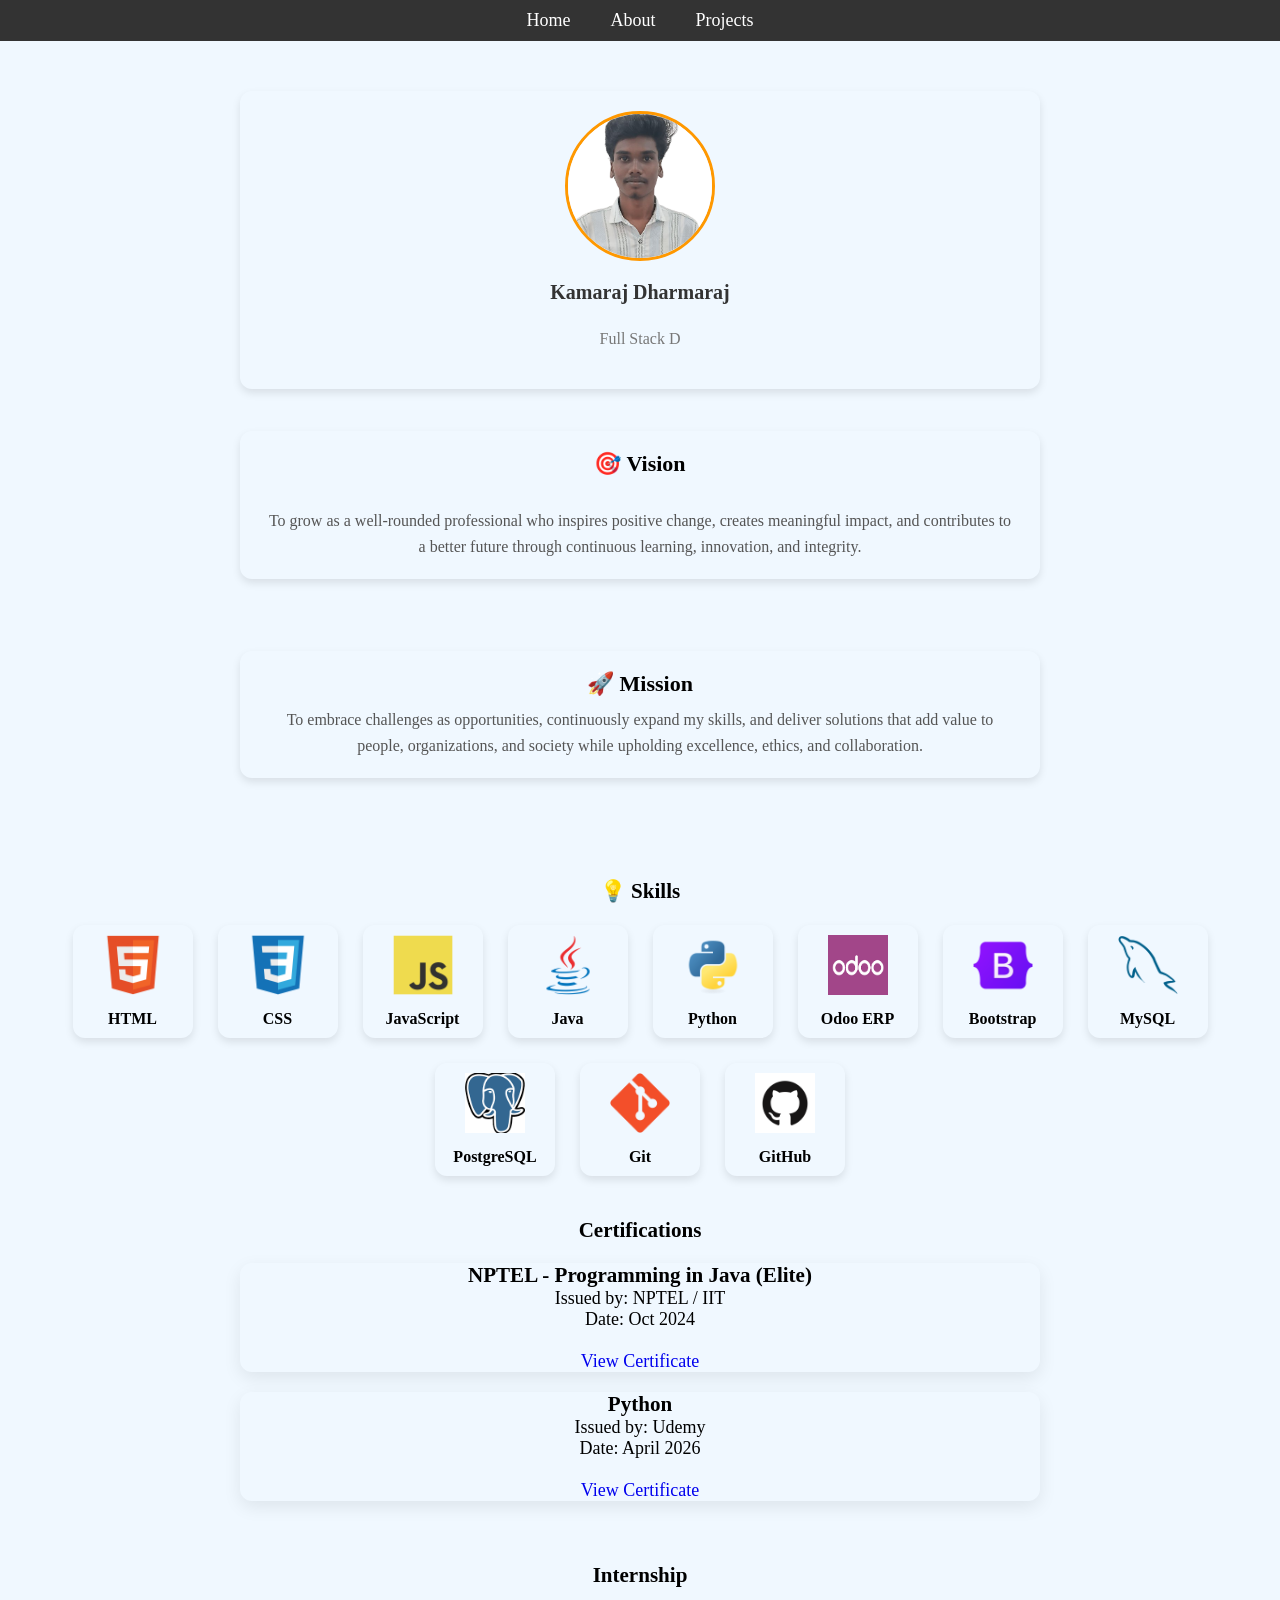
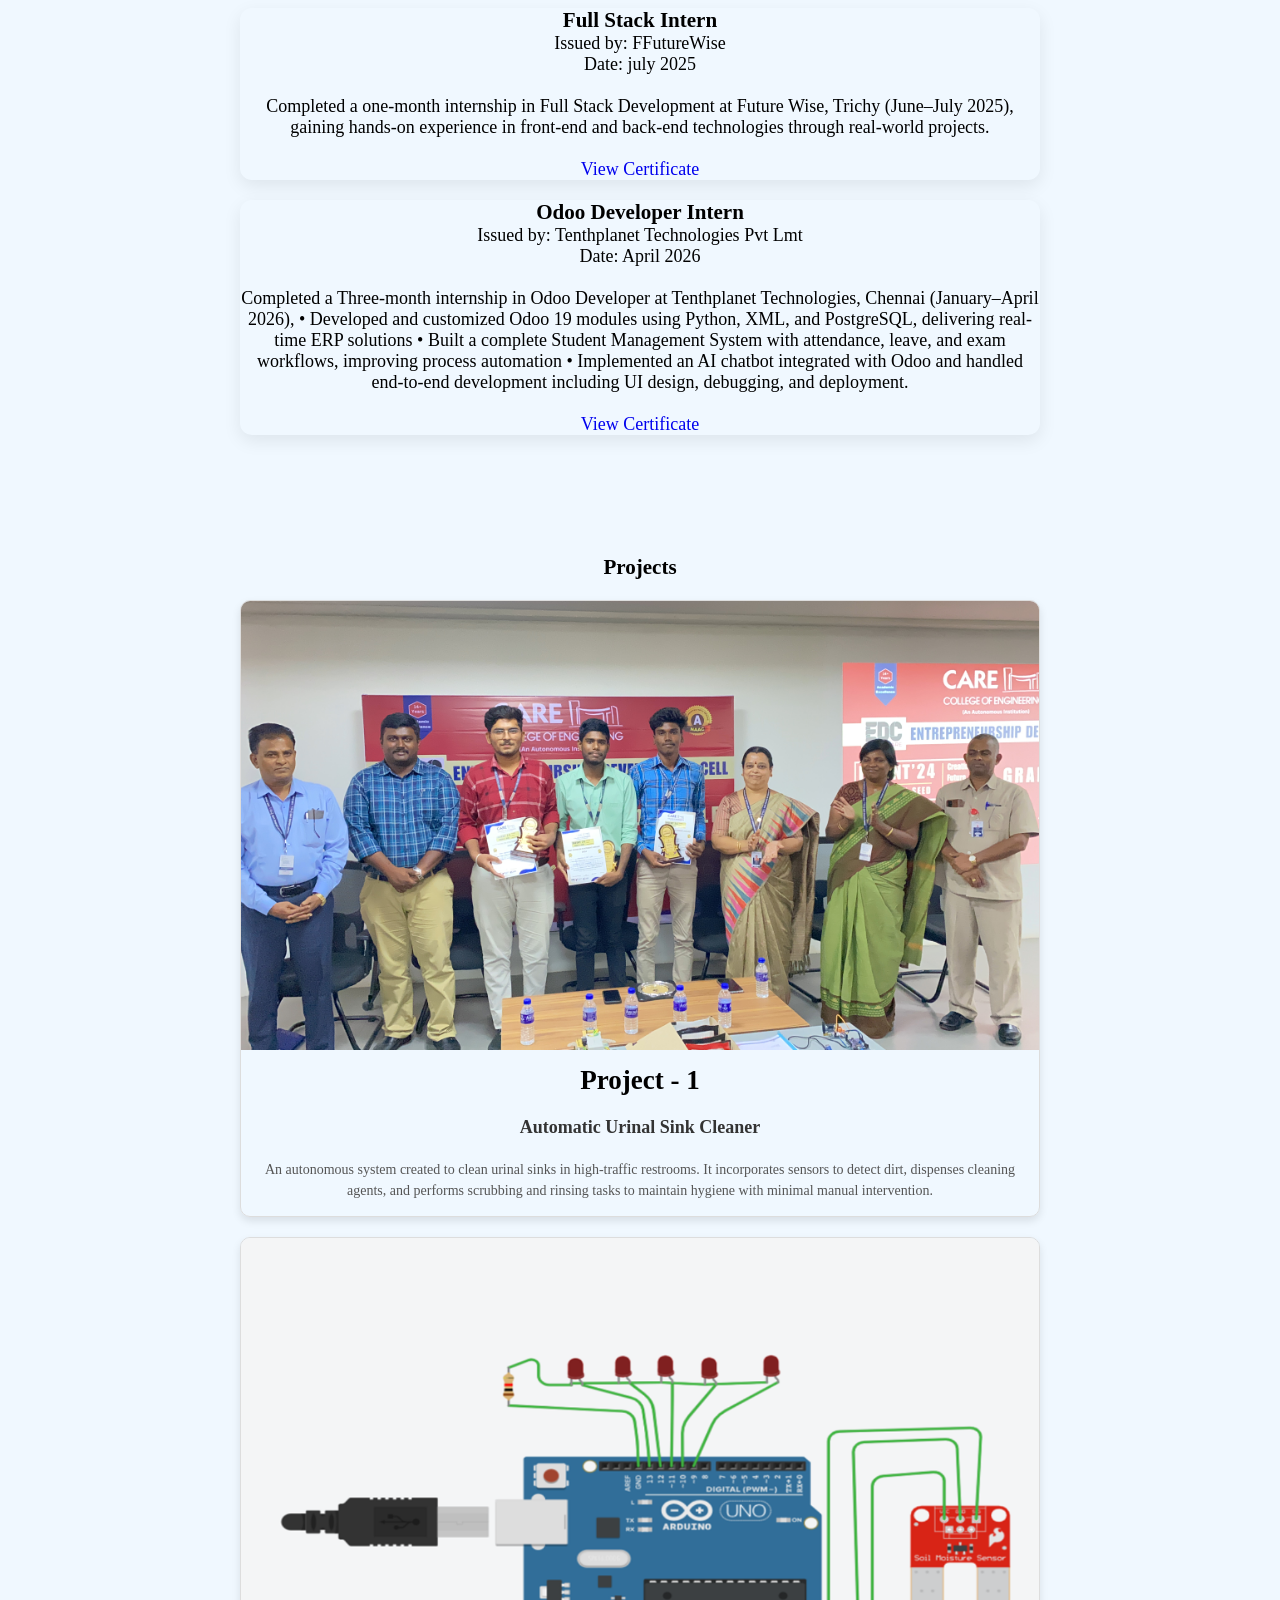
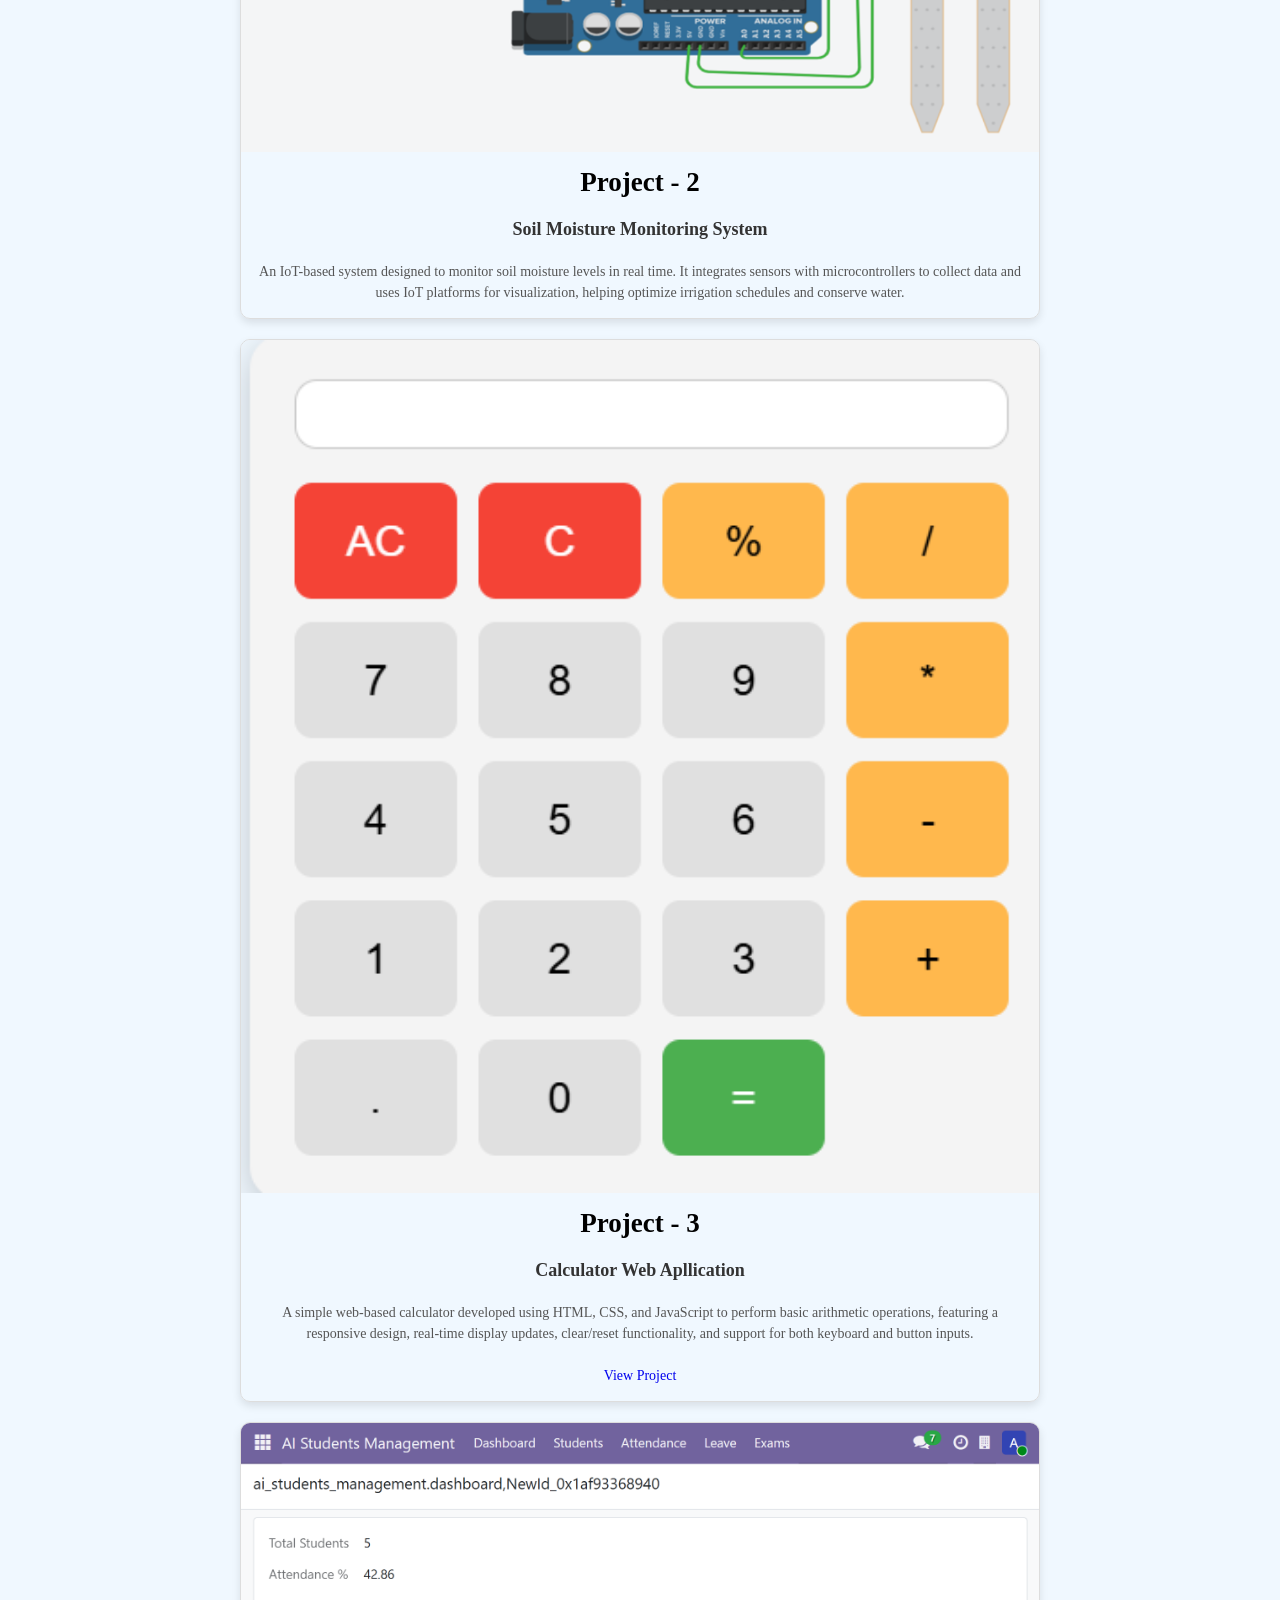
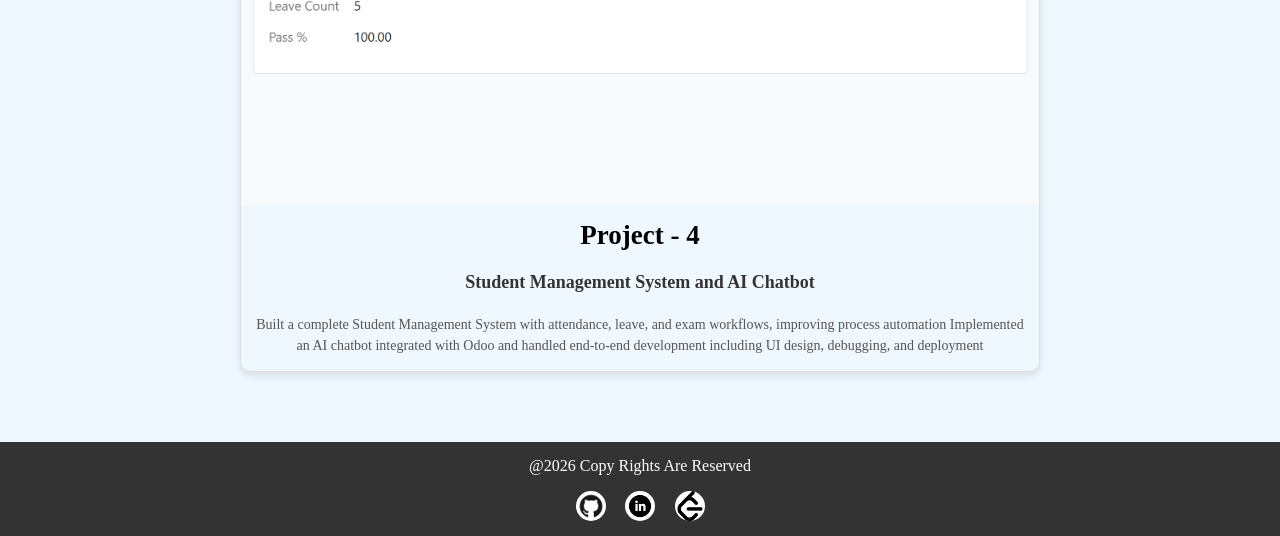
<file: index.html>
<!DOCTYPE html>
<html lang="en">
<head>
    <meta charset="UTF-8">
    <meta name="viewport" content="width=device-width, initial-scale=1.0">
    <title>KamarajDharmarajPortfilo</title>
    <link rel="stylesheet" href="portifilo.css">
</head>
<body>

    <!-- HEADER SECTION -->
    <header>
        <nav>
            <ul class="menu">
                <li><a href="#home">Home</a></li>
                <li><a href="#about">About</a></li>
                <li><a href="#projects">Projects</a></li>
            </ul>
        </nav>
    </header>

    <!-- CONTENT SECTIONS -->
    <section id="home">
      <div class="profile">
        <img src="Profile.png" alt="Photo">
        <h3>Kamaraj Dharmaraj</h3><br>
        <h4 id="role">Full Stack Developer</h4><br></div><br><br>
        <div class="vision">
          <h3 >🎯 Vision</h3><br>
          <p>To grow as a well-rounded professional who inspires positive change, creates meaningful impact, and contributes to a better future through continuous learning, innovation, and integrity.
          </p></div><br><br>
          <div class="mission">
          <h3>🚀 Mission</h3>
          <p>To embrace challenges as opportunities, continuously expand my skills, and deliver solutions that add value to people, organizations, and society while upholding excellence, ethics, and collaboration.
          </p>
        </div>
    </section>

    <section id="about">
      <h3>💡 Skills</h3><br>
      <div class="skills-container">
        <div class="skill">
            <img src="HTML5.png" alt="HTML">
            <p>HTML</p>
        </div>
        <div class="skill">
            <img src="CSS3.png" alt="CSS">
            <p>CSS</p>
        </div>
        <div class="skill">
            <img src="JavaScript.png" alt="JavaScript">
            <p>JavaScript</p>
        </div>
        <div class="skill">
            <img src="Java.png" alt="Java">
            <p>Java</p>
        </div>
        <div class="skill">
            <img src="Python.png" alt="Python">
            <p>Python</p>
        </div>
        <div class="skill">
            <img src="odoo.png" alt="Odoo ERP">
            <p>Odoo ERP</p>
        </div>
        <div class="skill">
            <img src="Bootstrap.png" alt="Bootstrap">
            <p>Bootstrap</p>
        </div>
        <div class="skill">
            <img src="MySQL.png" alt="MySQL">
            <p>MySQL</p>
        </div>
        <div class="skill">
          <img src="postgres.png" alt="PostgreSQL">
          <p>PostgreSQL</p>
      </div>
            <div class="skill">
            <img src="Git.png" alt="Git">
            <p>Git</p>
        </div>
         <div class="skill">
            <img src="GitHub-Mark-ea2971cee799.png" alt="github">
            <p>GitHub</p>
        </div>
    </div><br>
    <br>
    <h3>Certifications</h3>
    <!-- certification.html -->
        <div class="cert-card">
             <div class="cert-body">
            <h3 class="cert-title">NPTEL - Programming in Java (Elite)</h3>
            <p class="cert-issuer">Issued by: NPTEL / IIT</p>
            <p class="cert-date">Date: Oct 2024</p><br> <!-- optional: link to certificate -->
            <p class="cert-link">
              <a href="https://drive.google.com/file/d/1Z7_7XieyyNDxIGUS1N3TIVrOB_q7DqYG/view?usp=drive_link" target="_blank" rel="noopener">View Certificate</a>
            </p>
          </div>
        </div>
        <div class="cert-card">
          <div class="cert-body">
         <h3 class="cert-title">Python </h3>
         <p class="cert-issuer">Issued by: Udemy</p>
         <p class="cert-date">Date: April 2026</p><br> <!-- optional: link to certificate -->
         <p class="cert-link">
           <a href="https://drive.google.com/file/d/1lEeR4gvUMOyyYfjqWOhN6nIe-9HjpIoZ/view?usp=sharing" target="_blank" rel="noopener">View Certificate</a>
         </p>
       </div>
     </div><br><br>
    <h3>Internship</h3>
    <!-- certification.html -->
        <div class="cert-card">
             <div class="cert-body">
            <h3 class="cert-title">Full Stack Intern</h3>
            <p class="cert-issuer">Issued by: FFutureWise</p>
            <p class="cert-date">Date: july 2025</p><br> <!-- optional: link to certificate -->
            <p>Completed a one-month internship in Full Stack Development at Future Wise, Trichy (June–July 2025), gaining hands-on experience in front-end and back-end technologies through real-world projects.</p><br>
            <p class="cert-link">
              <a href="https://drive.google.com/file/d/1ABVevo9YTcuot29vHaTxUUPSuHrQNORc/view?usp=drive_link" target="_blank" rel="noopener">View Certificate</a>
            </p>
          </div>
        </div>
        <div class="cert-card">
          <div class="cert-body">
         <h3 class="cert-title">Odoo Developer Intern</h3>
         <p class="cert-issuer">Issued by: Tenthplanet Technologies Pvt Lmt</p>
         <p class="cert-date">Date: April 2026</p><br> <!-- optional: link to certificate -->
         <p>Completed a Three-month internship in Odoo Developer at Tenthplanet Technologies, Chennai (January–April 2026), 
          • Developed and customized Odoo 19 modules using Python, XML, and PostgreSQL, delivering real-time 
          ERP solutions 
          • Built a complete Student Management System with attendance, leave, and exam workflows, improving 
          process automation 
          • Implemented an AI chatbot integrated with Odoo and handled end-to-end development including UI 
          design, debugging, and deployment.</p><br>
         <p class="cert-link">
           <a href="https://drive.google.com/file/d/1Gt14j1BenVVNUdXoxGSGDzSdfcCImwfm/view?usp=drive_link" target="_blank" rel="noopener">View Certificate</a>
         </p>
       </div>
     </div>
    </section>
    <section id="projects">
        <h3>Projects</h3>
      <div class="project-card">
        <img src="IMG_4642.JPG" alt="Automatic Urinal Sink Cleaner" class="project-img">
        <div class="project-content">
          <h2>Project - 1</h2><br>
          <h3>Automatic Urinal Sink Cleaner</h3><br>
            <p>
              An autonomous system created to clean urinal sinks in high-traffic restrooms. 
              It incorporates sensors to detect dirt, dispenses cleaning agents, and performs 
              scrubbing and rinsing tasks to maintain hygiene with minimal manual intervention.
            </p>
         </div>
    </div>
         <div class="project-card">
        <img src="Screenshot 2025-08-10 102515.png" alt="soil moisture Monitoring System" class="project-img">
        <div class="project-content">
          <h2>Project - 2</h2><br>
          <h3> Soil Moisture Monitoring System</h3><br>
            <p>
               An IoT-based system designed to monitor soil moisture levels in real
                time. It integrates sensors with microcontrollers to collect data and
                uses IoT platforms for visualization, helping optimize irrigation
                schedules and conserve water.
            </p>
         </div>
    </div>
     </div>
         <div class="project-card">
        <img src="Screenshot 2025-08-10 142321.png" alt="Calculator Web Application" class="project-img">
        <div class="project-content">
          <h2>Project - 3</h2><br>
          <h3> Calculator Web Apllication</h3><br>
            <p>
              A simple web-based calculator developed using HTML, CSS, and JavaScript to perform basic arithmetic operations, featuring a responsive design, real-time display updates, clear/reset functionality, and support for both keyboard and button inputs.
            </p><br>
               <p class="cert-link">
      <a href="https://kamaraj-krd.github.io/Calculator/" target="_blank" rel="noopener">View Project</a>
    </p>
         </div>
    </div>
    <div class="project-card">
      <img src="Screenshot 2026-04-28 195701.png" alt="student Management" class="project-img">
      <div class="project-content">
        <h2>Project - 4</h2><br>
        <h3>Student Management System and AI Chatbot</h3><br>
          <p>
          Built a complete Student Management System with attendance, leave, and exam workflows, improving 
          process automation 
          Implemented an AI chatbot integrated with Odoo and handled end-to-end development including UI 
          design, debugging, and deployment
          </p>
       </div>
  </div>

    </section>
  <script src="porttifilo.js"></script>
  <footer>
    <p>@2026 Copy Rights Are Reserved</p><br>
    <a href="https://github.com/kamaraj-krd"><img src="GitHub-Mark-ea2971cee799.png" alt="github" ></a>
    <a href="https://www.linkedin.com/in/kamaraj03/"><img src="download (1).png" alt="Linkedin"></a>
    <a href="https://leetcode.com/u/kamaraj03/"><img src="download (2).png" alt="Leetcode"></a>
  </footer>
</body>
</html>
</file>
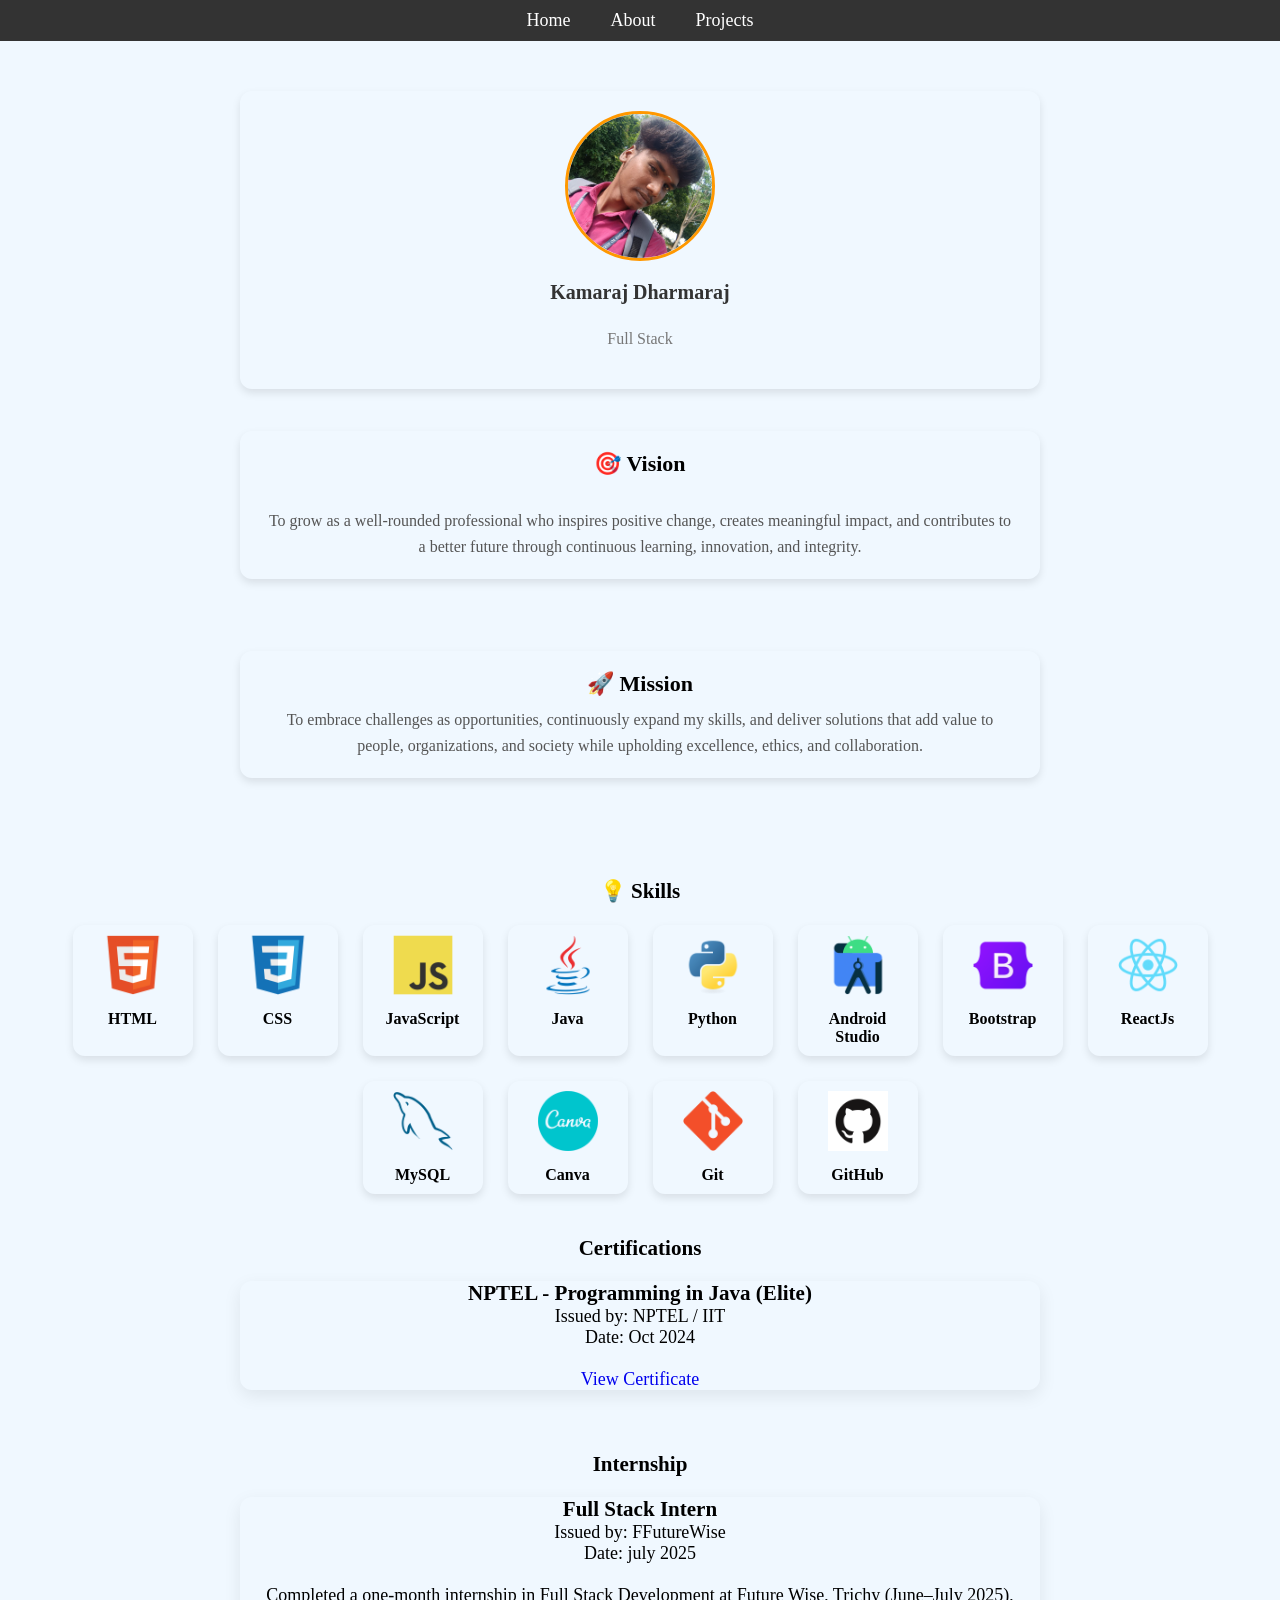
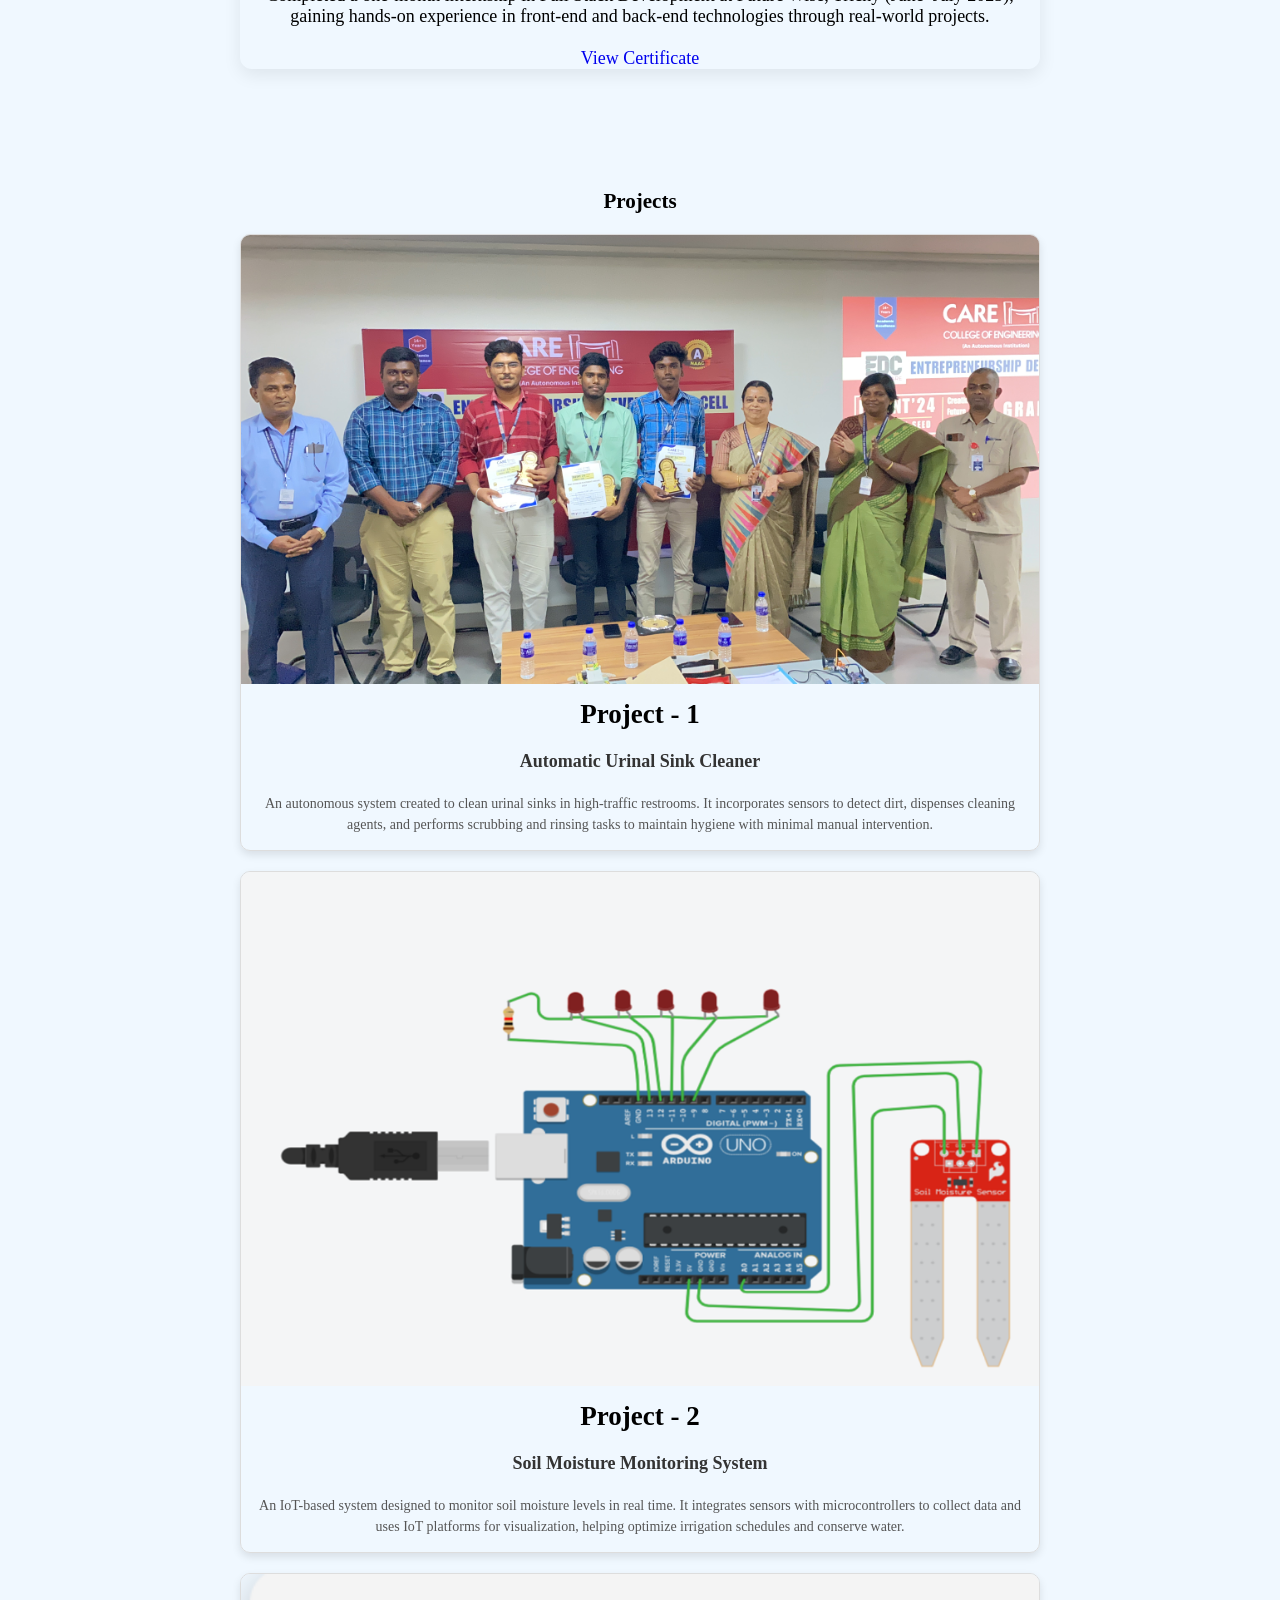
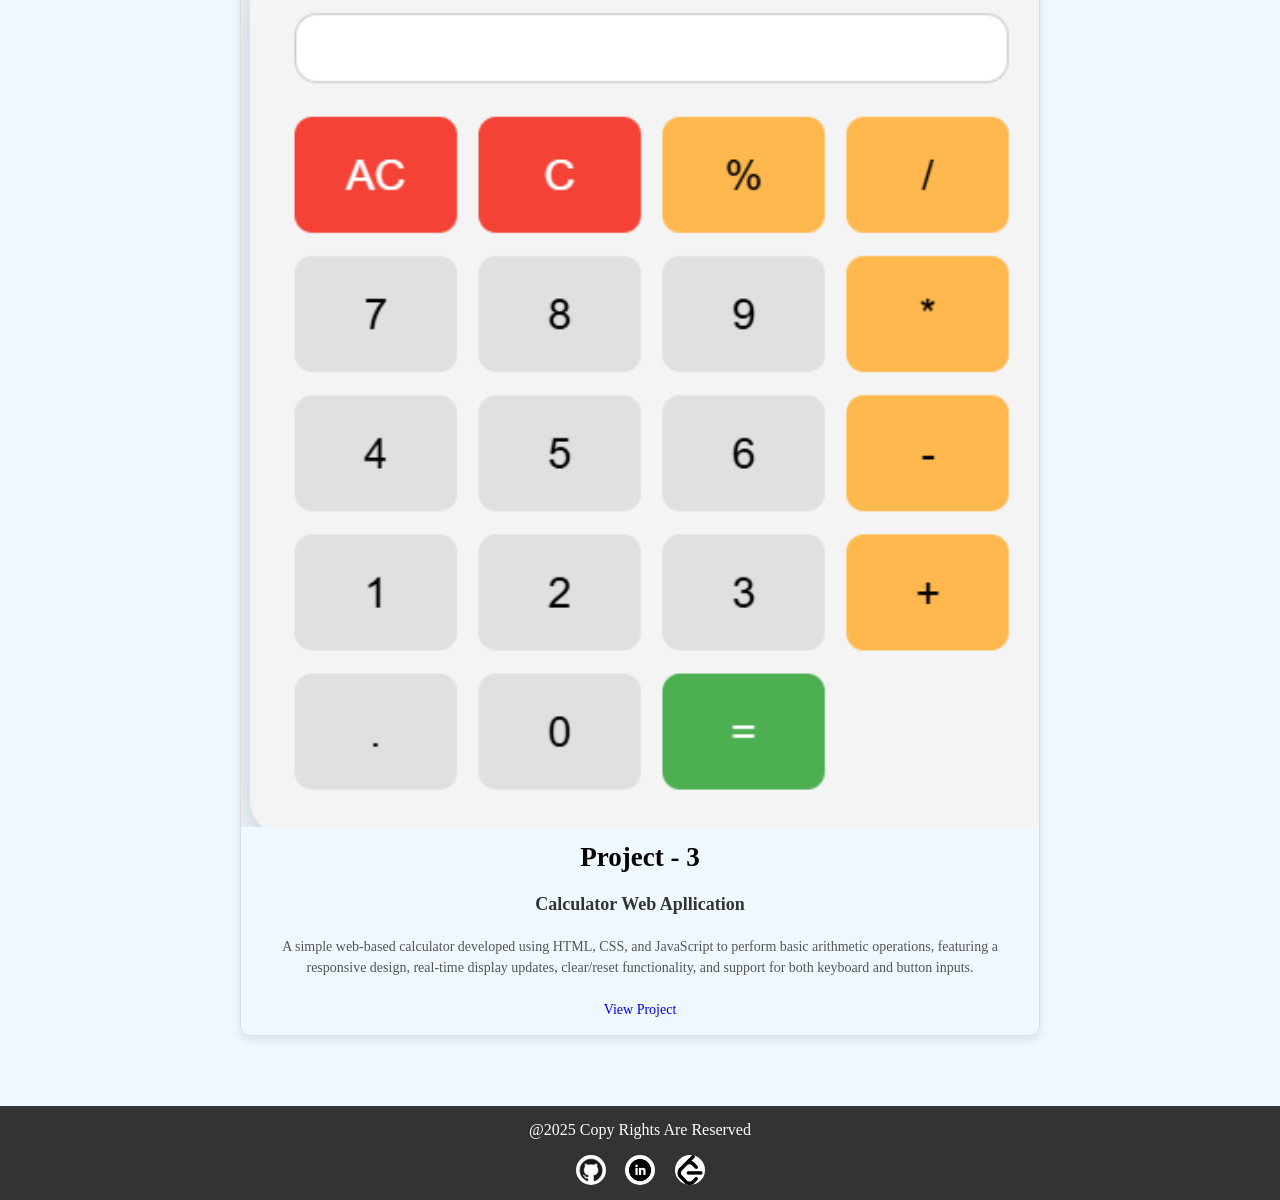
<file: portfilo.html>
<!DOCTYPE html>
<html lang="en">
<head>
    <meta charset="UTF-8">
    <meta name="viewport" content="width=device-width, initial-scale=1.0">
    <title>Kamaraj Portfilo</title>
    <link rel="stylesheet" href="portifilo.css">
</head>
<body>

    <!-- HEADER SECTION -->
    <header>
        <nav>
            <ul class="menu">
                <li><a href="#home">Home</a></li>
                <li><a href="#about">About</a></li>
                <li><a href="#projects">Projects</a></li>
            </ul>
        </nav>
    </header>

    <!-- CONTENT SECTIONS -->
    <section id="home">
      <div class="profile">
        <img src="WhatsApp Image 2025-06-22 at 04.41.49_04914e76.jpg" alt="Photo">
        <h3>Kamaraj Dharmaraj</h3><br>
        <h4 id="role">Full Stack Developer</h4><br></div><br><br>
        <div class="vision">
          <h3 >🎯 Vision</h3><br>
          <p>To grow as a well-rounded professional who inspires positive change, creates meaningful impact, and contributes to a better future through continuous learning, innovation, and integrity.
          </p></div><br><br>
          <div class="mission">
          <h3>🚀 Mission</h3>
          <p>To embrace challenges as opportunities, continuously expand my skills, and deliver solutions that add value to people, organizations, and society while upholding excellence, ethics, and collaboration.
          </p>
        </div>
    </section>

    <section id="about">
      <h3>💡 Skills</h3><br>
      <div class="skills-container">
        <div class="skill">
            <img src="HTML5.png" alt="HTML">
            <p>HTML</p>
        </div>
        <div class="skill">
            <img src="CSS3.png" alt="CSS">
            <p>CSS</p>
        </div>
        <div class="skill">
            <img src="JavaScript.png" alt="JavaScript">
            <p>JavaScript</p>
        </div>
        <div class="skill">
            <img src="Java.png" alt="Java">
            <p>Java</p>
        </div>
        <div class="skill">
            <img src="Python.png" alt="Python">
            <p>Python</p>
        </div>
        <div class="skill">
            <img src="Android Studio.png" alt="Android studio">
            <p>Android Studio</p>
        </div>
        <div class="skill">
            <img src="Bootstrap.png" alt="Bootstrap">
            <p>Bootstrap</p>
        </div>
        <div class="skill">
            <img src="React.png" alt="ReactJs">
            <p>ReactJs</p>
        </div>
        <div class="skill">
            <img src="MySQL.png" alt="MySQL">
            <p>MySQL</p>
        </div>
        <div class="skill">
            <img src="Canva.png" alt="Canva">
            <p>Canva</p>
        </div>
         <div class="skill">
            <img src="Git.png" alt="Git">
            <p>Git</p>
        </div>
         <div class="skill">
            <img src="GitHub-Mark-ea2971cee799.png" alt="github">
            <p>GitHub</p>
        </div>
    </div><br>
    <br>
    <h3>Certifications</h3>
    <!-- certification.html -->
        <div class="cert-card">
             <div class="cert-body">
            <h3 class="cert-title">NPTEL - Programming in Java (Elite)</h3>
            <p class="cert-issuer">Issued by: NPTEL / IIT</p>
            <p class="cert-date">Date: Oct 2024</p><br> <!-- optional: link to certificate -->
            <p class="cert-link">
              <a href="https://drive.google.com/file/d/1Z7_7XieyyNDxIGUS1N3TIVrOB_q7DqYG/view?usp=drive_link" target="_blank" rel="noopener">View Certificate</a>
            </p>
          </div>
        </div><br><br>
    <h3>Internship</h3>
    <!-- certification.html -->
        <div class="cert-card">
             <div class="cert-body">
            <h3 class="cert-title">Full Stack Intern</h3>
            <p class="cert-issuer">Issued by: FFutureWise</p>
            <p class="cert-date">Date: july 2025</p><br> <!-- optional: link to certificate -->
            <p>Completed a one-month internship in Full Stack Development at Future Wise, Trichy (June–July 2025), gaining hands-on experience in front-end and back-end technologies through real-world projects.</p><br>
            <p class="cert-link">
              <a href="https://drive.google.com/file/d/1ABVevo9YTcuot29vHaTxUUPSuHrQNORc/view?usp=drive_link" target="_blank" rel="noopener">View Certificate</a>
            </p>
          </div>
        </div>
    </section>
    <section id="projects">
        <h3>Projects</h3>
      <div class="project-card">
        <img src="IMG_4642.JPG" alt="Automatic Urinal Sink Cleaner" class="project-img">
        <div class="project-content">
          <h2>Project - 1</h2><br>
          <h3>Automatic Urinal Sink Cleaner</h3><br>
            <p>
              An autonomous system created to clean urinal sinks in high-traffic restrooms. 
              It incorporates sensors to detect dirt, dispenses cleaning agents, and performs 
              scrubbing and rinsing tasks to maintain hygiene with minimal manual intervention.
            </p>
         </div>
    </div>
         <div class="project-card">
        <img src="Screenshot 2025-08-10 102515.png" alt="soil moisture Monitoring System" class="project-img">
        <div class="project-content">
          <h2>Project - 2</h2><br>
          <h3> Soil Moisture Monitoring System</h3><br>
            <p>
               An IoT-based system designed to monitor soil moisture levels in real
                time. It integrates sensors with microcontrollers to collect data and
                uses IoT platforms for visualization, helping optimize irrigation
                schedules and conserve water.
            </p>
         </div>
    </div>
     </div>
         <div class="project-card">
        <img src="Screenshot 2025-08-10 142321.png" alt="Calculator Web Application" class="project-img">
        <div class="project-content">
          <h2>Project - 3</h2><br>
          <h3> Calculator Web Apllication</h3><br>
            <p>
              A simple web-based calculator developed using HTML, CSS, and JavaScript to perform basic arithmetic operations, featuring a responsive design, real-time display updates, clear/reset functionality, and support for both keyboard and button inputs.
            </p><br>
               <p class="cert-link">
      <a href="https://kamaraj-krd.github.io/Calculator/" target="_blank" rel="noopener">View Project</a>
    </p>
         </div>
    </div>

    </section>
  <script src="porttifilo.js"></script>
  <footer>
    <p>@2025 Copy Rights Are Reserved</p><br>
    <a href="https://github.com/kamaraj-krd"><img src="GitHub-Mark-ea2971cee799.png" alt="github" ></a>
    <a href="https://www.linkedin.com/in/kamaraj03/"><img src="download (1).png" alt="Linkedin"></a>
    <a href="https://leetcode.com/u/kamaraj03/"><img src="download (2).png" alt="Leetcode"></a>
  </footer>
</body>
</html>
</file>
<file: portifilo.css>
/* Reset default margin/padding */
* {
    margin: 0;
    padding: 0;
    box-sizing: border-box;
    text-decoration: none;
}
body{
    background-color: aliceblue;
    font-family: 'Times New Roman', Times, serif;
    font-size: large;
}

/* Header background */
header {
    background-color: #333;
    padding: 10px 0;
}

/* Navigation Menu */
.menu {
    display: flex;
    justify-content: center;
    list-style: none;
}

.menu li {
    margin: 0 20px;
}

.menu a {
    text-decoration: none;
    color: white;
    font-size: 18px;
    transition: color 0.3s ease;
}

.menu a:hover {
    color: #ff9800;
}

/* Sections styling */
section {
    padding: 50px;
    text-align: center;
}

/* Profile container */
.profile {
    text-align: center;                  /* Center content */
    padding: 20px;                /* White background */
    border-radius: 12px;                   /* Rounded edges */
    box-shadow: 0 4px 8px rgba(0,0,0,0.1); /* Soft shadow */
    max-width: 800px;                      /* Limit width */
    margin: auto;                          /* Center horizontally */
    transition: transform 0.3s ease, box-shadow 0.3s ease;
}

/* Hover effect */
.profile:hover {
    transform: translateY(-5px);
    box-shadow: 0 8px 16px rgba(0,0,0,0.15);
}

/* Profile image */
.profile img {
    width: 150px;               /* Fixed size */
    height: 150px;
    object-fit: cover;          /* Keep image ratio */
    border-radius: 50%;         /* Circle shape */
    border: 3px solid #ff9800;  /* Accent border */
    margin-bottom: 15px;
}

/* Name */
.profile h3 {
    font-size: 20px;
    margin: 0;
    color: #333;
}

/* Title */
.profile h4 {
    font-size: 16px;
    font-weight: normal;
    color: #777;
    margin: 5px 0 0 0;
}

/* Vision & Mission Section Styling */
.vision, .mission {                  /* White card */
    padding: 20px 25px;
    border-radius: 12px;                   /* Rounded corners */
    box-shadow: 0 4px 8px rgba(0,0,0,0.1); /* Soft shadow */
    max-width: 800px;                      /* Limit width */
    margin: auto;                          /* Center horizontally */
    text-align: center;                    /* Center content */
    transition: transform 0.3s ease, box-shadow 0.3s ease;
}

/* Hover effect */
.vision:hover, .mission:hover {
    transform: translateY(-5px);
    box-shadow: 0 6px 12px rgba(0,0,0,0.15);
}

/* Headings */
.vision h3, .mission h3 {
    font-size: 22px;
    margin-bottom: 10px;
}

/* Paragraphs */
.vision p, .mission p {
    font-size: 16px;
    line-height: 1.6;
    color: #555;
}

/* Add spacing between cards */
.vision {
    margin-bottom: 30px;
}

/* Skills section */
#skills {
    text-align: center;
    padding: 50px 20px;
    background-color: #f4f4f4;
}

#skills h2 {
    font-size: 28px;
    margin-bottom: 30px;
}

/* Skills container */
.skills-container {
    display: flex;
    flex-wrap: wrap;
    justify-content: center;
    gap: 25px;
}

/* Skill card */
.skill {
    padding: 10px;
    border-radius: 12px;
    box-shadow: 0 4px 8px rgba(0,0,0,0.1);
    width: 120px;
    transition: transform 0.3s ease;
}

.skill:hover {
    transform: translateY(-5px);
}

/* Skill images */
.skill img {
    width: 60px;
    height: 60px;
    margin-bottom: 10px;
}

/* Skill text */
.skill p {
    font-size: 16px;
    font-weight: bold;
}
.cert-card {
  max-width: 800px;
  border-radius: 12px;
  box-shadow: 0 6px 18px rgba(0,0,0,0.08);
  overflow: hidden;
  margin: 20px auto;
  font-family: 'Times New Roman', Times, serif;
  display: flex;
  flex-direction: column;
  text-align: center;
}
.certificate-container {
    max-width: 700px;
    margin: 50px auto;
    padding: 20px;
    box-shadow: 0px 4px 8px rgba(0, 0, 0, 0.1);
    border-radius: 10px;
    text-align: center;
}
.certificate-container h1 {
    color: #333;
    margin-bottom: 20px;
}

.certificate-container img {
    max-width: 100%;
    height: auto;
    border-radius: 8px;
    border: 2px solid #ddd;
}

.description {
    margin-top: 15px;
    font-size: 16px;
    color: #555;
}

.project-card {
    max-width: 800px;
    border: 1px solid #ddd;
    border-radius: 10px;
    overflow: hidden;
    box-shadow: 0px 4px 8px rgba(0,0,0,0.1);
    text-align: center;
    margin: 20px auto;
    font-family: 'Times New Roman', Times, serif;
}

.project-card img {
    width: 100%;
    height: auto;
    display: block;
}

.project-content {
    padding: 15px;
}

.project-content h3 {
    margin: 0;
    font-size: 18px;
    color: #333;
}

.project-content h4 {
    margin: 8px 0;
    font-size: 16px;
    color: #007bff;
}

.project-content p {
    font-size: 14px;
    color: #555;
    line-height: 1.5;
}



footer {
    background-color: #333;       /* Dark background */
    color: white;                 /* White text */
    text-align: center;           /* Center text and icons */
    padding: 15px 0;               /* Top & bottom space */
    font-size: 14px;               /* Slightly smaller text */
}

footer p {
    margin: 0;                     /* Remove default margin */
    font-size: 16px;
}

/* Style the icons */
footer img {
    width: 30px;                   /* Small size */
    height: 30px;
    margin: 0 8px;                  /* Space between icons */
    vertical-align: middle;        /* Align with text */
    transition: transform 0.3s ease, opacity 0.3s ease;
    border-radius: 50%;            /* Rounded icons */
}

/* Hover effect for icons */
footer img:hover {
    transform: scale(1.1);         /* Slight zoom */
    opacity: 0.8;                  /* Slight fade */
}

/* Links around icons */
footer a {
    display: inline-block;
}
</file>
